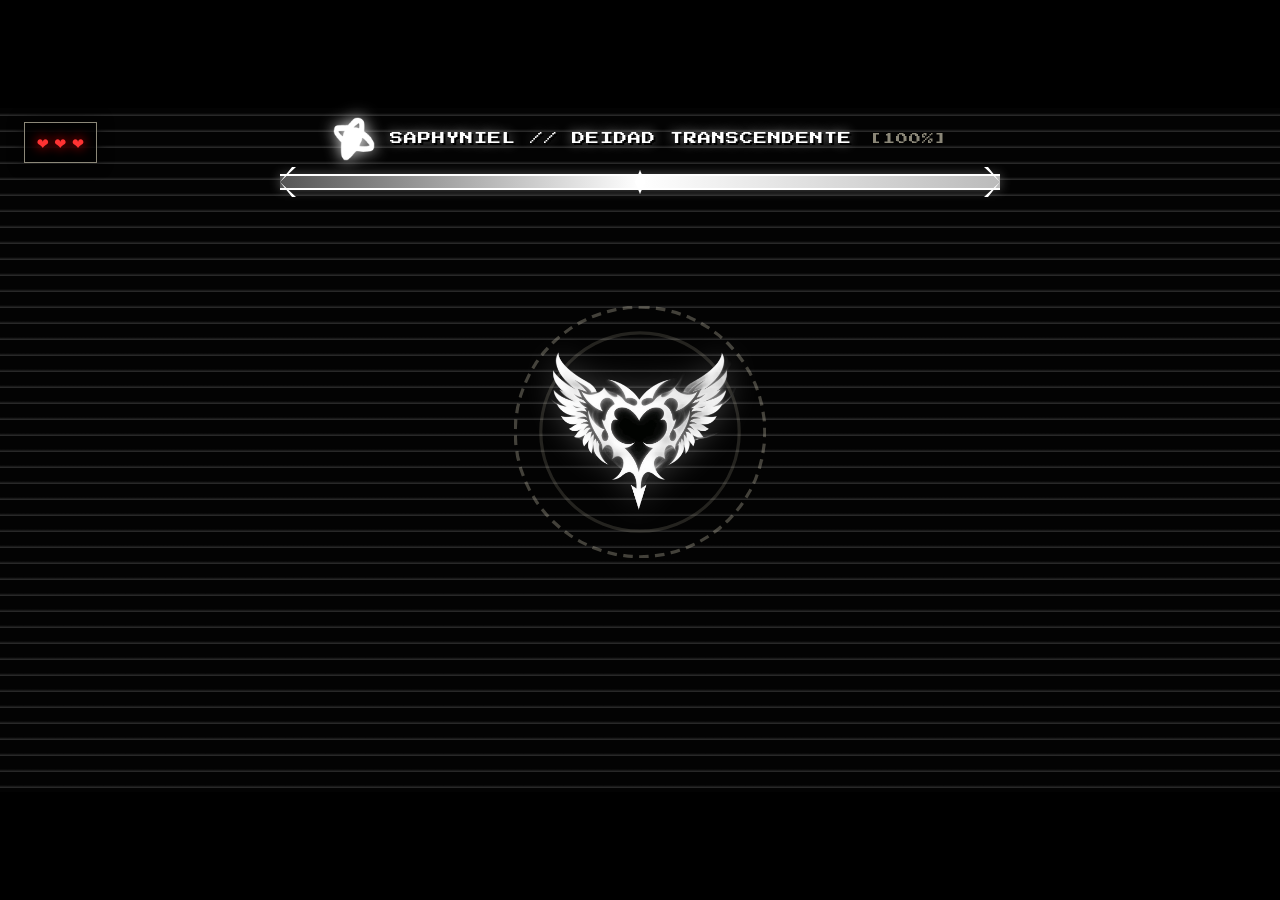
<file: boss.html>
<!DOCTYPE html>
<html lang="es">
<head>
    <meta charset="UTF-8">
    <meta name="viewport" content="width=device-width, initial-scale=1.0, maximum-scale=1.0, user-scalable=no, viewport-fit=cover">
    <title>SAPHYNIEL // ENCOUNTER</title>
    <link href="https://fonts.googleapis.com/css2?family=Cinzel:wght@400;700&family=Press+Start+2P&family=Rajdhani:wght@300;500;700&family=Share+Tech+Mono&display=swap" rel="stylesheet">
    <link rel="stylesheet" href="assets/css/subtitles_mv.css">
    <link rel="stylesheet" href="css/boss.css">
</head>
<body>
    <div id="bg-camera-container">
        <div class="phase-2-fire"></div>
        <div class="phase-3-divine-bg"></div>
        <div class="phase-3-grid"></div>
        <div class="speed-lines"></div>
    </div>

    <!-- Filtros Cinemáticos -->
    <div class="cinematic-darkness" id="cinematic-darkness"></div>
    
    <!-- Contenedor de Subtítulos Reactivos -->
    <div id="lyrics-container" class="mv-lyrics-background"></div>

    <div class="cinema-bar cinema-top"></div>
    <div class="cinema-bar cinema-bot"></div>
    <div class="anime-impact-frame" id="anime-impact-frame"></div>
    
    <!-- Lienzos de Partículas y Flashback -->
    <canvas id="particle-canvas"></canvas>
    <canvas id="flashback-canvas"></canvas>

    <!-- SILENCIO OVERLAY (Fase 2 Fin) -->
    <div id="silencio-overlay" class="silencio-overlay">SILENCIO</div>

    <!-- Overlays Plastic Horse y Carton Sword -->
    <div id="plastic-horse-overlay" class="plastic-horse-overlay"></div>
    <div id="carton-sword-overlay" class="carton-sword-overlay"></div>

    <!-- Cinemática del Cañón y Textos Épicos Grandes -->
    <div id="orbital-cannon-drop" class="cinematic-orbital">
        <img src="img/icons/Orbitalcannon.png" alt="Cannon">
    </div>
    <div id="survive-text" class="cinematic-text-blood">TRASCENDENCIA</div>
    <div id="standup-text" class="cinematic-text-blood">STAND UP</div>
    <div id="hero-text" class="cinematic-text-blood">HERO</div>
    <div id="uno-text" class="cinematic-text-blood">UNO</div>

    <!-- Destello de Cuenta Regresiva 1, 2, 3, 4 -->
    <div class="countdown-flash" id="countdown-flash"></div>

    <div class="player-hud" id="player-hud">
        <span class="player-heart" id="heart-1">❤</span>
        <span class="player-heart" id="heart-2">❤</span>
        <span class="player-heart" id="heart-3">❤</span>
    </div>

    <div class="boss-hud-floating" id="boss-hud">
        <div class="boss-header-floating">
            <img id="boss-hp-eye" class="boss-hp-eye" src="img/icons/eye.png" alt="Eye">
            <span class="boss-name-text" id="boss-title-name">SAPHYNIEL // DEIDAD TRANSCENDENTE</span>
            <span class="boss-hp-number-text" id="boss-hp-num">[100%]</span>
        </div>
        <div class="boss-bar-chassis">
            <div class="boss-bracket-left"></div>
            <div class="boss-bar-track">
                <div class="boss-bar-fill" id="boss-hp-fill"></div>
            </div>
            <div class="boss-bar-flair"></div>
            <div class="boss-bracket-right"></div>
        </div>
    </div>

    <div class="boss-core-container" id="boss-core">
        <div class="boss-aura-farm" id="boss-aura-farm"></div>
        <div class="boss-shield-aura" id="boss-shield"></div>
        <div class="boss-wings"></div>
        <div class="sacred-wheel-1"></div>
        <div class="sacred-wheel-2"></div>
        <button type="button" class="boss-core-btn" id="core-trigger">
            <img class="boss-core-img" id="boss-core-img" src="img/boss/core.png" alt="Core">
        </button>
    </div>

    <div class="shield-crystal" id="shield-crystal">
        <div class="crystal-hp-bar"><div class="crystal-hp-fill" id="crystal-hp-fill"></div></div>
        <div class="crystal-body">❖</div>
    </div>

    <!-- OVERLAYS DE FINAL Y CRÉDITOS NIER -->
    <div class="ending-screen" id="ending-screen">
        <button type="button" class="skip-credits-btn" id="skip-credits-btn">[ SALTAR CRÉDITOS ❯❯ ]</button>
        <div class="ending-title" id="ending-title">GOOD ENDING</div>
        <div class="credits-crawl-viewport" id="credits-viewport">
            <div class="credits-crawl-track nier-credits" id="credits-track"></div>
        </div>
    </div>

    <div class="end-record-final" id="end-record-final">SAPHYNIEL //</div>

    <div class="ending-screen bad-ending-screen" id="game-over-screen">
        <div class="ending-title game-over-title">BAD ENDING</div>
        <div class="ending-number" id="game-over-subtext">Registro Corrompido // Tu fe ha colapsado</div>
        <button type="button" class="retry-btn" id="retry-btn">[ REINTENTAR ]</button>
    </div>

    <!-- P5 DIALOGUE BOX -->
    <div class="p5-dialogue-wrapper" id="p5-box">
        <img id="p5-cutin-img" class="p5-char-cutin" src="img/portraits/cabezanormal.png" alt="Portrait">
        <div class="p5-name-tag" id="p5-name">SAPHYNIEL</div>
        <div class="p5-speech-bubble">
            <div class="p5-speech-text" id="p5-text"></div>
            <div class="p5-choice-container" id="p5-choices">
                <button type="button" class="p5-choice-btn" id="choice-yes">> SÍ</button>
                <button type="button" class="p5-choice-btn" id="choice-no">> NO</button>
            </div>
        </div>
    </div>

    <script src="js/config/subtitles.js"></script>
    <script src="js/core/audio.js"></script>
    <script src="js/core/particles.js"></script>
    <script src="js/core/dialogue.js"></script>
    <script src="js/boss/boss-attacks.js"></script>
    <script src="js/boss/boss-flow.js"></script>
    <script src="js/creditos.js"></script>
    <script src="js/boss.js"></script>
</body>
</html>
</file>
<file: assets/css/subtitles_mv.css>
.mv-lyrics-background {
  position: absolute;
  top: 0;
  left: 0;
  width: 100vw;
  height: 100vh;
  display: flex;
  justify-content: center;
  align-items: center;
  pointer-events: none;
  z-index: 1; /* Detrás de la UI del combate */
  overflow: hidden;
}

.mv-text-beat {
  font-family: 'Impact', 'Arial Black', sans-serif;
  font-size: clamp(3rem, 7vw, 6.5rem);
  text-transform: uppercase;
  color: rgba(255, 255, 255, 0.18);
  text-shadow: 0 0 20px rgba(255, 0, 85, 0.4), 0 0 40px rgba(0, 240, 255, 0.3);
  text-align: center;
  position: relative;
  letter-spacing: 2px;
  animation: mvImpact 0.45s cubic-bezier(0.15, 0.9, 0.3, 1.2), mvGlitch 1.5s infinite;
}

.mv-text-beat::before,
.mv-text-beat::after {
  content: attr(data-text);
  position: absolute;
  top: 0;
  left: 0;
  width: 100%;
  height: 100%;
}

.mv-text-beat::before {
  left: 3px;
  text-shadow: -2px 0 #ff0055;
  clip: rect(24px, 550px, 90px, 0);
  animation: mvGlitch 0.8s infinite alternate-reverse;
}

.mv-text-beat::after {
  left: -3px;
  text-shadow: -2px 0 #00f0ff;
  clip: rect(85px, 550px, 140px, 0);
  animation: mvGlitch 1.2s infinite alternate;
}

@keyframes mvImpact {
  0% {
    transform: scale(2.2) rotate(-4deg);
    opacity: 0;
    filter: blur(8px);
  }
  60% {
    transform: scale(0.95) rotate(1deg);
    opacity: 0.9;
    filter: blur(0px);
  }
  100% {
    transform: scale(1) rotate(0deg);
    opacity: 0.25;
  }
}

@keyframes mvGlitch {
  0% { transform: translate(0); }
  20% { transform: translate(-2px, 2px); }
  40% { transform: translate(-2px, -2px); }
  60% { transform: translate(2px, 2px); }
  80% { transform: translate(2px, -2px); }
  100% { transform: translate(0); }
}
</file>
<file: css/boss.css>
:root {
    --bg-color: #030303; --text-main: #dad4bb; --text-dim: #8b8778;
    --accent-color: #f7f5ed; --danger-color: #9a2020;
    --font-hud: 'Rajdhani', sans-serif; --font-angel: 'Cinzel', serif;
    --font-mono: 'Share Tech Mono', monospace; --font-pixel: 'Press Start 2P', monospace;
}

* { margin: 0; padding: 0; box-sizing: border-box; user-select: none; -webkit-touch-callout: none; -webkit-tap-highlight-color: transparent; }
html, body { overscroll-behavior: none; }

body { background-color: var(--bg-color); color: var(--text-main); font-family: var(--font-hud); width: 100vw; height: 100vh; height: 100dvh; overflow: hidden; position: relative; cursor: crosshair; }

#bg-camera-container {
    position: fixed; top: 0; left: 0; width: 100vw; height: 100vh; height: 100dvh;
    pointer-events: none !important; z-index: 1; transform-origin: center center;
    transition: transform 1.2s cubic-bezier(0.25, 1, 0.5, 1);
}

.phase-3-grid {
    position: absolute; top: -50%; left: -50%; width: 200%; height: 200%;
    background-image:
        linear-gradient(rgba(218, 212, 187, 0.12) 2px, transparent 2px),
        linear-gradient(90deg, rgba(218, 212, 187, 0.12) 2px, transparent 2px);
    background-size: 70px 70px;
    opacity: 0; pointer-events: none; z-index: -1;
    transition: opacity 1.8s ease;
}
body.phase-3-active .phase-3-grid { opacity: 1; }

body.phase-3-tilt-a #bg-camera-container { transform: scale(2.5) rotate(16deg); }
body.phase-3-tilt-b #bg-camera-container { transform: scale(2.5) rotate(-16deg); }
body.phase-3-tilt-reset #bg-camera-container { transform: scale(1.15) rotate(0deg); }

body.phase-3-shatter-zoom .boss-core-container {
    transform: translate(-50%, -50%) scale(2.4) !important;
    transition: transform 2.8s cubic-bezier(0.1, 0.9, 0.2, 1) !important;
}

#particle-canvas { position: fixed; top: 0; left: 0; width: 100vw; height: 100vh; height: 100dvh; pointer-events: none !important; z-index: 10; }

.phase-2-fire {
    position: absolute; top: 0; left: 0; width: 100%; height: 100%;
    background: radial-gradient(circle at center, rgba(139, 0, 0, 0.4) 0%, rgba(5, 0, 0, 0.95) 75%);
    opacity: 0; pointer-events: none !important; z-index: -1; transition: opacity 2.5s ease;
}
body.phase-2-active .phase-2-fire { opacity: 1; animation: pulseFire 1.8s infinite alternate; }
@keyframes pulseFire { 0% { opacity: 0.75; } 100% { opacity: 1; } }

.phase-3-divine-bg {
    position: absolute; top: 0; left: 0; width: 100%; height: 100%;
    background: #050505; opacity: 0; pointer-events: none !important; z-index: -2;
    transition: opacity 1.5s ease;
}
body.phase-3-active .phase-3-divine-bg { opacity: 0.9; animation: nierPulse 4s infinite alternate; }
@keyframes nierPulse { 0% { background: #050505; } 100% { background: #141414; } }

.cinema-bar { position: fixed; left: 0; width: 100vw; height: 12vh; background: #000; z-index: 220; pointer-events: none !important; transform: scaleY(1); }
.cinema-top { top: 0; transform-origin: top center; }
.cinema-bot { bottom: 0; transform-origin: bottom center; }

.speed-lines {
    position: absolute; top: 0; left: 0; width: 100%; height: 100%; pointer-events: none !important; z-index: 215; opacity: 1;
    background: repeating-linear-gradient(0deg, rgba(255,255,255,0.18) 0px, transparent 3px, transparent 16px); background-size: 100% 100%; animation: speedLinesMotion 0.08s steps(2) infinite;
}
body.phase-2-active .speed-lines { background: repeating-linear-gradient(0deg, rgba(255,0,0,0.25) 0px, transparent 3px, transparent 16px); animation-duration: 0.04s; }
body.phase-3-active .speed-lines { background: repeating-linear-gradient(0deg, rgba(218,212,187,0.2) 0px, transparent 1px, transparent 8px); animation: speedLinesMotion 0.04s linear infinite; }
@keyframes speedLinesMotion { 0% { transform: translateY(0); } 100% { transform: translateY(16px); } }

.shake-active { animation: shakeScreen 0.18s cubic-bezier(.36,.07,.19,.97) both; }
@keyframes shakeScreen { 10%, 90% { transform: translate3d(-5px, 0, 0); } 20%, 80% { transform: translate3d(6px, 3px, 0); } 30%, 50%, 70% { transform: translate3d(-6px, -3px, 0); } 40%, 60% { transform: translate3d(6px, 0, 0); } }

.player-hud, .boss-hud-floating { transition: opacity 1.2s ease; }
.player-hud { position: fixed; top: 13.5vh; left: 24px; z-index: 260; display: flex; gap: 6px; font-family: var(--font-mono); background: rgba(0,0,0,0.85); padding: 8px 12px; border: 1px solid var(--text-dim); box-shadow: 0 0 15px rgba(0,0,0,0.8); pointer-events: none; }
.player-heart { font-size: 1.2rem; color: #ff3333; transition: transform 0.2s, opacity 0.2s; filter: drop-shadow(0 0 6px #ff0000); }
.player-heart.lost { color: #444; filter: none; opacity: 0.3; }

.boss-hud-floating { position: fixed; top: 13vh; left: 50%; transform: translateX(-50%); width: 92%; max-width: 720px; z-index: 250; display: flex; flex-direction: column; align-items: center; pointer-events: none; }
.boss-header-floating { display: flex; align-items: center; justify-content: center; gap: 14px; margin-bottom: 8px; width: 100%; min-width: 0; }

.boss-hp-eye { width: 44px; height: 44px; object-fit: contain; flex-shrink: 0; filter: brightness(0) invert(1) drop-shadow(0 0 8px rgba(255,255,255,0.9)); transition: filter 0.6s ease, transform 0.3s ease; }
body.phase-2-active .boss-hp-eye { filter: drop-shadow(0 0 12px #ff0000) brightness(1.2); animation: eyePulse 1.2s infinite alternate ease-in-out; }
body.phase-3-active .boss-hp-eye { filter: drop-shadow(0 0 18px rgba(255,255,255,0.8)) invert(1); animation: eyePulse 0.4s infinite alternate ease-in-out; }
@keyframes eyePulse { 0% { transform: scale(0.95); } 100% { transform: scale(1.15); } }

.boss-name-text { font-family: var(--font-pixel); font-size: clamp(0.55rem, 1.8vw, 0.82rem); color: #fff; letter-spacing: 1px; text-shadow: 2px 2px 0px #000, 0 0 12px rgba(255,255,255,0.6); text-align: center; white-space: normal; line-height: 1.3; overflow-wrap: anywhere; transition: color 1s, text-shadow 1s; }
body.phase-2-active .boss-name-text { color: #ff3333; text-shadow: 2px 2px 0px #000, 0 0 16px #ff0000; }
body.phase-3-active .boss-name-text { color: #dad4bb; text-shadow: 2px 2px 0px #000, 0 0 15px rgba(218,212,187,0.7); }

.boss-hp-number-text { font-family: var(--font-pixel); font-size: clamp(0.55rem, 1.6vw, 0.75rem); color: var(--text-dim); letter-spacing: 1px; margin-left: 4px; flex-shrink: 0; }
body.phase-2-active .boss-hp-number-text { color: #ff3333; }
body.phase-3-active .boss-hp-number-text { color: #fff; }

.boss-bar-chassis { position: relative; width: 100%; height: 26px; display: flex; align-items: center; justify-content: center; }
.boss-bracket-left, .boss-bracket-right { position: absolute; top: 50%; transform: translateY(-50%); width: 16px; height: 30px; z-index: 4; transition: border-color 0.6s ease; background: #fff; }
.boss-bracket-left { left: 0; clip-path: polygon(100% 0, 0 50%, 100% 100%, 75% 100%, 0 50%, 75% 0); }
.boss-bracket-right { right: 0; clip-path: polygon(0 0, 100% 50%, 0 100%, 25% 100%, 100% 50%, 25% 0); }

body.phase-2-active .boss-bracket-left, body.phase-2-active .boss-bracket-right { background: #aa0000; box-shadow: 0 0 12px #ff0000; }
body.phase-3-active .boss-bracket-left, body.phase-3-active .boss-bracket-right { background: #dad4bb; box-shadow: 0 0 14px rgba(218,212,187,0.6); }

.boss-bar-track { width: 100%; height: 16px; background: #000; border-top: 2px solid #fff; border-bottom: 2px solid #fff; position: relative; overflow: hidden; box-shadow: 0 0 12px rgba(255,255,255,0.3); transition: border-color 0.6s ease, box-shadow 0.6s ease; }
body.phase-2-active .boss-bar-track { border-color: #880000; box-shadow: 0 0 20px rgba(255,0,0,0.7); }
body.phase-3-active .boss-bar-track { border-color: #dad4bb; box-shadow: 0 0 20px rgba(218,212,187,0.6); }

.boss-bar-fill { width: 100%; height: 100%; background: linear-gradient(90deg, #555, #fff, #bbb); box-shadow: 0 0 14px rgba(255,255,255,0.8); transition: width 0.12s ease, background 0.6s ease; position: relative; }
body.phase-2-active .boss-bar-fill { background: linear-gradient(90deg, #111, #800, #f00); box-shadow: 0 0 20px #ff0000; }
body.phase-3-active .boss-bar-fill { background: linear-gradient(90deg, #333, #dad4bb, #fff); box-shadow: 0 0 20px rgba(218,212,187,0.8); }

.boss-bar-flair { position: absolute; top: 50%; left: 50%; transform: translate(-50%, -50%); width: 10px; height: 24px; background: #fff; z-index: 5; clip-path: polygon(50% 0%, 100% 50%, 50% 100%, 0% 50%); box-shadow: 0 0 10px #fff; }
body.phase-2-active .boss-bar-flair { background: #ff0000; box-shadow: 0 0 15px #ff0000; }
body.phase-3-active .boss-bar-flair { background: #dad4bb; box-shadow: 0 0 15px #fff; }

.spawn-blip { animation: spawnBlipAnim 0.28s cubic-bezier(0.175, 0.885, 0.32, 1.275); }
@keyframes spawnBlipAnim { 0% { transform: scale(0.2); opacity: 0; filter: brightness(3); } 70% { transform: scale(1.2); opacity: 1; filter: brightness(1.8); } 100% { transform: scale(1); opacity: 1; filter: brightness(1); } }

.boss-core-container { position: fixed; top: 48%; left: 50%; width: 130px; height: 130px; transform: translate(-50%, -50%) scale(1.6); display: flex; align-items: center; justify-content: center; z-index: 300; pointer-events: auto !important; transition: top 0.5s ease, left 0.5s ease, transform 0.4s cubic-bezier(0.175, 0.885, 0.32, 1.275); }
body.phase-2-active .boss-core-container { transform: translate(-50%, -50%) scale(1.8); }
body.phase-3-active .boss-core-container { transform: translate(-50%, -50%) scale(2.2); filter: grayscale(100%) contrast(120%); }

.boss-core-container.core-dying-tremble {
    pointer-events: none !important;
    animation: coreVibration 0.08s infinite alternate !important;
}

@keyframes coreVibration {
    0% { transform: translate(-50%, -50%) scale(2.4) translate(-5px, 3px); }
    50% { transform: translate(-50%, -50%) scale(2.4) translate(4px, -4px); }
    100% { transform: translate(-50%, -50%) scale(2.4) translate(-3px, -2px); }
}

.boss-shield-aura { position: absolute; top: -20px; left: -20px; right: -20px; bottom: -20px; border: 3px solid #00ffff; border-radius: 50%; opacity: 0; pointer-events: none !important; box-shadow: 0 0 30px #00ffff, inset 0 0 20px #00ffff; transition: opacity 0.3s ease; animation: shieldSpin 3s linear infinite; }
.boss-shield-aura.active { opacity: 1; }
.boss-shield-aura.divine { border-color: #ffffff; box-shadow: 0 0 35px #ffffff, inset 0 0 25px #dad4bb; animation: shieldSpin 0.6s linear infinite; opacity: 1; }
@keyframes shieldSpin { 0% { transform: rotate(0deg) scale(0.95); } 50% { transform: rotate(180deg) scale(1.05); } 100% { transform: rotate(360deg) scale(0.95); } }

.boss-core-btn { background: transparent; border: none; padding: 0; outline: none; width: 120px; height: 120px; border-radius: 8px; display: flex; align-items: center; justify-content: center; position: relative; z-index: 2; cursor: pointer; pointer-events: auto !important; }
.boss-core-img { width: 100%; height: 100%; object-fit: contain; filter: drop-shadow(0 0 10px rgba(255, 255, 255, 0.25)); pointer-events: none !important; transition: filter 1.5s ease, transform 0.5s; }
body.phase-2-active .boss-core-img { filter: drop-shadow(0 0 24px #ff0000) brightness(1.15); }
body.phase-3-active .boss-core-img { width: 140%; height: 140%; filter: drop-shadow(0 0 30px rgba(255,255,255,0.8)) grayscale(100%); animation: divineCore 2s infinite alternate; }
@keyframes divineCore { 0% { transform: scale(1); filter: drop-shadow(0 0 20px #ffffff) brightness(1); } 100% { transform: scale(1.05); filter: drop-shadow(0 0 40px #dad4bb) brightness(1.3); } }

.sacred-wheel-1 { position: absolute; top: -14px; left: -14px; right: -14px; bottom: -14px; border: 2px dashed rgba(218, 212, 187, 0.5); border-radius: 50%; animation: rotCW 18s linear infinite; pointer-events: none !important; opacity: 0.6; }
.sacred-wheel-2 { position: absolute; top: 2px; left: 2px; right: 2px; bottom: 2px; border: 2px solid rgba(218, 212, 187, 0.3); border-radius: 50%; animation: rotCCW 24s linear infinite; pointer-events: none !important; opacity: 0.5; }
body.phase-2-active .sacred-wheel-1 { border-color: #800; box-shadow: 0 0 16px #ff0000; animation-duration: 3s; opacity: 0.9; }
body.phase-2-active .sacred-wheel-2 { border-color: #ff0000; border-style: dashed; box-shadow: 0 0 16px #ff0000; animation-duration: 2s; opacity: 0.9; }
body.phase-3-active .sacred-wheel-1 { border-color: #ffffff; box-shadow: 0 0 20px #ffffff; animation-duration: 1.5s; }
body.phase-3-active .sacred-wheel-2 { border-color: #dad4bb; border-style: dashed; box-shadow: 0 0 20px #dad4bb; animation-duration: 1s; }

.boss-wings { position: absolute; top: 50%; left: 50%; width: 340px; height: 160px; transform: translate(-50%, -50%); opacity: 0; pointer-events: none !important; z-index: 1; background: radial-gradient(ellipse, rgba(255,51,51,0.5) 0%, transparent 65%); border-radius: 50%; transition: opacity 2s ease, background 2s ease; }
body.phase-2-active .boss-wings { opacity: 1; background: radial-gradient(ellipse, rgba(0,0,0,0.9) 0%, rgba(200,0,0,0.5) 40%, transparent 70%); animation: wingsFlap 1.4s infinite alternate ease-in-out; }
body.phase-3-active .boss-wings { opacity: 1; background: radial-gradient(ellipse, rgba(255,255,255,0.7) 0%, rgba(218,212,187,0.3) 50%, transparent 70%); animation: wingsFlap 0.8s infinite alternate ease-in-out; }
@keyframes wingsFlap { 0% { transform: translate(-50%, -50%) scaleX(0.95) scaleY(0.85); } 100% { transform: translate(-50%, -50%) scaleX(1.35) scaleY(1.15); } }

@keyframes rotCW { 100% { transform: rotate(360deg); } }
@keyframes rotCCW { 100% { transform: rotate(-360deg); } }

.shield-crystal {
    position: fixed; width: 65px; height: 65px;
    background: rgba(0, 255, 255, 0.05); border: 2px solid #00ffff; border-radius: 8px;
    box-shadow: 0 0 15px rgba(0, 255, 255, 0.6), inset 0 0 10px rgba(0, 255, 255, 0.4);
    display: flex; flex-direction: column; justify-content: center; align-items: center;
    z-index: 400; pointer-events: none; opacity: 0; transform: scale(0.5);
    transition: opacity 0.4s ease, transform 0.4s cubic-bezier(0.175, 0.885, 0.32, 1.275);
    cursor: crosshair;
}
.shield-crystal.active { opacity: 1; transform: scale(1); pointer-events: auto !important; animation: crystalFloat 2.5s infinite alternate ease-in-out; }
@keyframes crystalFloat { 0% { transform: scale(1) translateY(0); } 100% { transform: scale(1.05) translateY(-8px); } }
.crystal-hp-bar { width: 80%; height: 4px; background: #000; border: 1px solid #00ffff; margin-bottom: 6px; border-radius: 2px; overflow: hidden; }
.crystal-hp-fill { width: 100%; height: 100%; background: #00ffff; box-shadow: 0 0 8px #00ffff; transition: width 0.2s ease; }
.crystal-body { font-family: var(--font-pixel); color: #00ffff; font-size: 1.4rem; text-shadow: 0 0 12px #00ffff; animation: crystalSpin 4s linear infinite; }
@keyframes crystalSpin { 0% { transform: rotate(0deg); } 100% { transform: rotate(360deg); } }

/* CORAZÓN ROBADO */
.trap-heart-container {
    position: fixed; width: 54px; height: 54px; display: flex; justify-content: center; align-items: center;
    z-index: 340; cursor: crosshair; pointer-events: auto !important;
    animation: trapFloat 2s ease-in-out infinite alternate;
}
.trap-heart-icon { font-size: 1.8rem; color: #ff0055; text-shadow: 0 0 15px #ff0055, 0 0 30px #ff0000; animation: heartBeat 0.8s infinite alternate; }
.trap-heart-chains { position: absolute; top: -8px; left: -8px; right: -8px; bottom: -8px; border: 2px dashed #ff0055; border-radius: 50%; animation: chainSpin 3s linear infinite; }
body.phase-3-active .trap-heart-chains { border-color: #ffffff; }
@keyframes trapFloat { 0% { transform: translateY(0) scale(1); } 100% { transform: translateY(-12px) scale(1.08); } }
@keyframes heartBeat { 0% { transform: scale(0.9); } 100% { transform: scale(1.15); } }
@keyframes chainSpin { 100% { transform: rotate(360deg); } }

.boss-bomb {
    position: fixed; width: 44px; height: 44px; border-radius: 50%;
    background: radial-gradient(circle, #ff3333 0%, #000 80%);
    border: 2px solid #ff3333; box-shadow: 0 0 16px #ff0000;
    z-index: 310; cursor: pointer; display: flex; justify-content: center;
    align-items: center; font-family: var(--font-pixel); font-size: 0.65rem; color: #fff;
    pointer-events: auto !important; animation: bombPulse 0.4s infinite alternate;
}
@keyframes bombPulse { 0% { transform: scale(0.9); } 100% { transform: scale(1.15); } }

.boss-bomb.golden-bomb {
    background: radial-gradient(circle, #ffffff 0%, #222222 80%);
    border: 2px solid #dad4bb;
    box-shadow: 0 0 20px rgba(255,255,255,0.7);
    color: #ffffff;
}

.qte-cross { position: fixed; width: 50px; height: 50px; z-index: 310; cursor: pointer; display: flex; justify-content: center; align-items: center; pointer-events: auto !important; animation: qteSpin 2s linear infinite; }
.qte-cross::before, .qte-cross::after { content: ''; position: absolute; background: #dad4bb; box-shadow: 0 0 12px #ffffff; pointer-events: none !important; }
.qte-cross::before { width: 100%; height: 6px; border-radius: 3px; }
.qte-cross::after { height: 100%; width: 6px; border-radius: 3px; }
@keyframes qteSpin { 0% { transform: rotate(0deg) scale(0.9); } 50% { transform: rotate(180deg) scale(1.2); } 100% { transform: rotate(360deg) scale(0.9); } }

@media (min-width: 681px) {
    .boss-bomb { width: 78px; height: 78px; font-size: 0.95rem; }
    .qte-cross { width: 57px; height: 57px; }
    .qte-cross::before { height: 7px; }
    .qte-cross::after { width: 7px; }
}

.damage-number { position: fixed; font-family: var(--font-pixel); font-size: 1.1rem; color: #ff3333; text-shadow: 0 0 8px #000, 0 0 12px #ff0000; pointer-events: none !important; z-index: 450; animation: damageFloat 0.6s ease-out forwards; }
.damage-number.heal { color: #43b581; text-shadow: 0 0 8px #000, 0 0 12px #43b581; }
.damage-number.blocked { color: #dad4bb; text-shadow: 0 0 8px #000, 0 0 14px #ffffff; font-size: 0.95rem; white-space: nowrap; font-weight: bold; }
@keyframes damageFloat { 0% { transform: translate(-50%, -50%) scale(0.6); opacity: 1; } 40% { transform: translate(-50%, -85px) scale(1.3); opacity: 1; } 100% { transform: translate(-50%, -120px) scale(0.9); opacity: 0; } }

/* CRÉDITOS Y BOTÓN SALTAR */
.ending-screen {
    position: fixed; top: 0; left: 0; width: 100vw; height: 100vh; height: 100dvh;
    background: #000000; z-index: 500; display: none; opacity: 0;
    flex-direction: column; justify-content: center; align-items: center;
    font-family: var(--font-mono); color: #dad4bb; text-align: center;
    overflow: hidden; pointer-events: none; transition: opacity 2s ease;
    perspective: 450px;
}
.ending-screen.visible { display: flex; opacity: 1; pointer-events: auto; }
.ending-title { font-family: var(--font-pixel); font-size: 1.6rem; color: #dad4bb; text-shadow: 0 0 20px rgba(255, 255, 255, 0.6); z-index: 2; margin-bottom: 20px; }

.skip-credits-btn {
    position: fixed; top: 20px; right: 20px; z-index: 600;
    background: rgba(0, 0, 0, 0.7); border: 1px solid var(--text-dim);
    color: var(--text-main); font-family: var(--font-pixel); font-size: 0.68rem;
    padding: 8px 14px; cursor: pointer; letter-spacing: 1px;
    transition: all 0.2s ease; pointer-events: auto !important;
}
.skip-credits-btn:hover { background: #dad4bb; color: #000; border-color: #fff; }

.credits-crawl-viewport {
    position: relative; width: 90%; max-width: 820px; height: 68vh;
    overflow: hidden; mask-image: linear-gradient(180deg, transparent 0%, black 20%, black 80%, transparent 100%);
    -webkit-mask-image: linear-gradient(180deg, transparent 0%, black 20%, black 80%, transparent 100%);
    transform: rotateX(25deg);
}

.credits-crawl-track {
    display: flex; flex-direction: column; gap: 32px;
    font-size: clamp(0.95rem, 2.5vw, 1.3rem); color: #dad4bb;
    letter-spacing: 2px; line-height: 2; text-align: center;
    transform: translateY(100%); will-change: transform, filter;
}

.end-record-final { position: fixed; top: 50%; left: 50%; transform: translate(-50%, -50%) scale(0.9); font-family: var(--font-angel); font-size: clamp(1.4rem, 4vw, 2.3rem); font-weight: bold; color: #fff; letter-spacing: 4px; text-align: center; text-shadow: 0 0 25px rgba(255,255,255,0.8), 0 0 50px #fff; opacity: 0; pointer-events: none !important; z-index: 550; transition: opacity 2s ease, transform 2s cubic-bezier(0.175, 0.885, 0.32, 1.275); }
.end-record-final.active { opacity: 1; transform: translate(-50%, -50%) scale(1); }

.bad-ending-screen { background: #000000 !important; perspective: none; }
.bad-ending-screen .ending-title { color: #ff0033; text-shadow: 0 0 30px #ff0000; }
.retry-btn { margin-top: 15px; padding: 14px 28px; min-height: 44px; background: transparent; border: 2px solid #ff3333; color: #f7f5ed; font-family: var(--font-pixel); font-size: 0.75rem; letter-spacing: 2px; cursor: pointer; touch-action: manipulation; display: none; pointer-events: auto !important; z-index: 650 !important; transition: background 0.2s ease, box-shadow 0.2s ease, transform 0.15s ease; }
.retry-btn.visible { display: inline-block; }
.retry-btn:hover { background: rgba(255,51,51,0.25); box-shadow: 0 0 20px rgba(255,51,51,0.6); }

.plastic-horse-overlay { position: fixed; top: 15%; left: -60%; width: 45vw; height: 45vh; background-image: url('../img/icons/Orbitalcannon.png'); background-size: contain; background-repeat: no-repeat; opacity: 0; z-index: 150; pointer-events: none; filter: grayscale(100%) drop-shadow(0 0 25px #ffffff); transition: left 10s linear, opacity 1s ease; }
.plastic-horse-overlay.show { left: 120%; opacity: 0.5; }

.carton-sword-overlay { position: fixed; bottom: 15%; right: -60%; width: 35vw; height: 35vh; background-image: url('../img/icons/icon.png'); background-size: contain; background-repeat: no-repeat; opacity: 0; z-index: 150; pointer-events: none; filter: grayscale(100%) drop-shadow(0 0 25px #ffffff); transition: right 10s linear, opacity 1s ease; }
.carton-sword-overlay.show { right: 120%; opacity: 0.5; }

.silencio-overlay { position: fixed; top: 50%; left: 50%; transform: translate(-50%, -50%); font-family: var(--font-pixel); font-size: clamp(3rem, 8vw, 6rem); color: #fff; letter-spacing: 15px; opacity: 0; pointer-events: none; z-index: 10000; text-shadow: 0 0 30px #fff; transition: opacity 0.4s ease; }
.silencio-overlay.show { opacity: 1; }

.glitch-flash { animation: divineFlash 0.3s forwards; }
@keyframes divineFlash { 0% { background: transparent; } 50% { background: #ffffff; filter: invert(100%); } 100% { background: transparent; } }

/* DIÁLOGOS */
.p5-dialogue-wrapper { position: fixed; bottom: 35px; left: 50%; transform: translateX(-50%) translateY(40px); width: 95%; max-width: 860px; z-index: 700 !important; display: none; opacity: 0; pointer-events: none !important; transition: transform 0.3s cubic-bezier(0.175, 0.885, 0.32, 1.275), opacity 0.3s ease; }
.p5-dialogue-wrapper.active { display: block; opacity: 1; transform: translateX(-50%) translateY(0); }
.p5-char-cutin { position: absolute; bottom: -10px; left: 0px; width: 220px; height: 290px; object-fit: contain; object-position: bottom left; z-index: 2; filter: drop-shadow(4px 4px 0px #000) drop-shadow(-2px -2px 0px #fff); pointer-events: none !important; }
.p5-name-tag { position: absolute; top: -16px; left: 220px; background: #fff; color: #000; font-family: var(--font-angel); font-size: 1.15rem; font-weight: bold; padding: 4px 20px; transform: skew(-14deg); border: 2px solid #000; z-index: 3; box-shadow: 3px 3px 0px #000; letter-spacing: 2px; pointer-events: none !important; }
.p5-speech-bubble { margin-left: 200px; background: #111; color: #fff; border: 3px solid #fff; padding: 22px 28px 22px 34px; clip-path: polygon(0% 12%, 100% 0%, 96% 100%, 4% 94%); box-shadow: 6px 6px 0px rgba(0,0,0,0.9), 0 0 25px rgba(255,255,255,0.2); min-height: 110px; display: flex; flex-direction: column; justify-content: center; position: relative; pointer-events: auto !important; }
.p5-speech-text { font-family: var(--font-mono); font-size: clamp(0.85rem, 2.2vw, 1.05rem); font-weight: bold; line-height: 1.45; color: #f7f5ed; text-shadow: 1px 1px 0px #000; word-break: break-word; overflow-wrap: anywhere; pointer-events: none !important; }

#p5-choices { display: none !important; }
#p5-choices.active { display: flex !important; }

.p5-choice-container { gap: 16px; margin-top: 14px; pointer-events: auto !important; z-index: 750 !important; }
.p5-choice-btn { background: #fff; color: #000; border: 2px solid #000; font-family: var(--font-pixel); font-size: 0.8rem; padding: 8px 18px; cursor: pointer; transform: skew(-10deg); transition: transform 0.15s, background 0.15s, color 0.15s; pointer-events: auto !important; }
.p5-choice-btn:hover { background: #ff3333; color: #fff; transform: skew(-10deg) scale(1.08); box-shadow: 0 0 10px #ff3333; }

.p5-dialogue-wrapper.angry-theme .p5-name-tag { background: #ff3333; color: #fff; border-color: #fff; }
.p5-dialogue-wrapper.angry-theme .p5-speech-bubble { border-color: #ff3333; background: #1a0505; box-shadow: 6px 6px 0px #ff0000; }
.p5-dialogue-wrapper.angry-theme .p5-speech-text { color: #ffcccc; }
.p5-dialogue-wrapper.yandere-theme .p5-name-tag { background: #000; color: #dad4bb; border-color: #dad4bb; box-shadow: 3px 3px 0px #dad4bb; }
.p5-dialogue-wrapper.yandere-theme .p5-speech-bubble { border-color: #dad4bb; background: #0a0a0a; box-shadow: 6px 6px 0px #ffffff; }
.p5-dialogue-wrapper.yandere-theme .p5-speech-text { font-family: 'Cinzel', serif; color: #fff; text-shadow: 0 0 10px #ffffff; font-style: italic; font-weight: normal; }

/* FIX RESPONSIVO MOVIL EXCLUSIVO: HUD LATERAL SUPERIOR */
@media (max-width: 680px) {
    .boss-hud-floating {
        top: calc(10px + env(safe-area-inset-top, 0px));
        left: auto;
        right: 12px;
        transform: none;
        width: calc(100vw - 110px);
        max-width: 290px;
    }
    .boss-header-floating { gap: 6px; margin-bottom: 3px; }
    .boss-hp-eye { width: 22px; height: 22px; }
    .boss-name-text { font-size: 0.52rem; }
    .boss-hp-number-text { font-size: 0.52rem; }
    .boss-bar-chassis { height: 18px; }
    .boss-bracket-left, .boss-bracket-right { width: 10px; height: 20px; }
    .boss-bar-track { height: 10px; }
    .boss-bar-flair { width: 6px; height: 16px; }

    .player-hud {
        top: calc(12px + env(safe-area-inset-top, 0px));
        left: 10px;
        transform: none;
        padding: 4px 6px;
        gap: 3px;
    }
    .player-heart { font-size: 0.85rem; }

    .p5-dialogue-wrapper { width: 98%; bottom: 15px; }
    .p5-char-cutin { width: 130px; height: 180px; bottom: -6px; left: 0px; }
    .p5-name-tag { left: 125px; top: -12px; font-size: 0.85rem; padding: 2px 10px; }
    .p5-speech-bubble { margin-left: 110px; padding: 14px 16px; min-height: 85px; }
    .p5-choice-btn { font-size: 0.65rem; padding: 6px 12px; }
    .boss-core-container, .boss-clone-container { width: 80px; height: 80px; transform: translate(-50%, -50%) scale(1); }
    body.phase-2-active .boss-core-container { transform: translate(-50%, -50%) scale(1.15); }
    body.phase-3-active .boss-core-container { transform: translate(-50%, -50%) scale(1.3); }
    .boss-core-btn { width: 75px; height: 75px; }
    .boss-shield-aura { box-shadow: none !important; border: 4px solid #00ffff; }
    .boss-core-img { filter: none !important; }
    .boss-bar-track { box-shadow: none !important; }
    .plastic-horse-overlay, .carton-sword-overlay { width: 60vw; height: 60vh; }
}

#flashback-canvas { position: fixed; top: 0; left: 0; width: 100vw; height: 100vh; height: 100dvh; pointer-events: none !important; z-index: 230; opacity: 0; mix-blend-mode: screen; transition: opacity 0.5s ease; }
.cinematic-darkness { position: fixed; top: 0; left: 0; width: 100vw; height: 100vh; height: 100dvh; background: rgba(0, 0, 0, 0.95); z-index: 240; pointer-events: none !important; opacity: 0; transition: opacity 1.5s ease; }
.cinematic-darkness.active { opacity: 1; }
body.sepia-melancholy { filter: sepia(0.7) hue-rotate(-15deg) contrast(1.3) brightness(0.6); transition: filter 2.5s ease; }

.boss-aura-farm { position: absolute; top: -50px; left: -50px; right: -50px; bottom: -50px; border-radius: 50%; background: radial-gradient(circle, rgba(218, 212, 187, 0.3) 0%, transparent 70%); animation: farmPulse 2s infinite alternate; pointer-events: none; opacity: 0; transition: opacity 1s ease; }
.boss-aura-farm.active { opacity: 1; }
.boss-aura-farm.max-power { background: radial-gradient(circle, rgba(255, 255, 255, 0.9) 0%, rgba(218, 212, 187, 0.5) 40%, transparent 80%); animation: farmPulseFast 0.2s infinite alternate; }
@keyframes farmPulse { 0% { transform: scale(0.8); } 100% { transform: scale(1.2); } }
@keyframes farmPulseFast { 0% { transform: scale(1.0); } 100% { transform: scale(1.4); } }

.countdown-flash { position: fixed; top: 50%; left: 50%; transform: translate(-50%, -50%); font-family: var(--font-pixel); font-size: 8rem; color: #fff; text-shadow: 0 0 40px #ffffff, 0 0 80px #fff; z-index: 9000; pointer-events: none; opacity: 0; transition: opacity 0.1s ease; }
.countdown-flash.show { opacity: 1; animation: zoomImpact 0.3s cubic-bezier(0.175, 0.885, 0.32, 1.275); }
@keyframes zoomImpact { 0% { transform: translate(-50%, -50%) scale(0.2); opacity: 0; } 50% { transform: translate(-50%, -50%) scale(1.2); opacity: 1; } 100% { transform: translate(-50%, -50%) scale(1); opacity: 1; } }

.cinematic-orbital { position: fixed; top: -250px; left: 50%; transform: translateX(-50%); width: 280px; z-index: 400; opacity: 0; pointer-events: none; transition: top 1s cubic-bezier(0.175, 0.885, 0.32, 1.275), opacity 0.5s ease; filter: drop-shadow(0 0 30px #ffffff); }
.cinematic-orbital img { width: 100%; filter: brightness(200%); }
.cinematic-orbital.drop { top: 25%; opacity: 1; }

.cinematic-text-blood { position: fixed; top: 50%; left: 50%; font-family: var(--font-angel); font-size: clamp(3rem, 10vw, 8rem); font-weight: bold; color: #fff; text-shadow: 0 0 40px #dad4bb, 8px 8px 0 #000; z-index: 500; opacity: 0; pointer-events: none; text-align: center; transform: translate(-50%, -50%) scale(0.2); }
.cinematic-text-blood.show { animation: divineTextPop 3s cubic-bezier(0.175, 0.885, 0.32, 1.275) forwards; }
@keyframes divineTextPop { 0% { opacity: 0; transform: translate(-50%, -50%) scale(0.2); } 15% { opacity: 1; transform: translate(-50%, -50%) scale(1.1); } 80% { opacity: 1; transform: translate(-50%, -50%) scale(1); } 100% { opacity: 0; transform: translate(-50%, -50%) scale(1.5); } }

.mv-text-beat { color: rgba(255, 255, 255, 0.8); text-shadow: 0 0 20px rgba(255, 255, 255, 0.6); }
.mv-text-beat::before, .mv-text-beat::after { display: none; }
</file>
